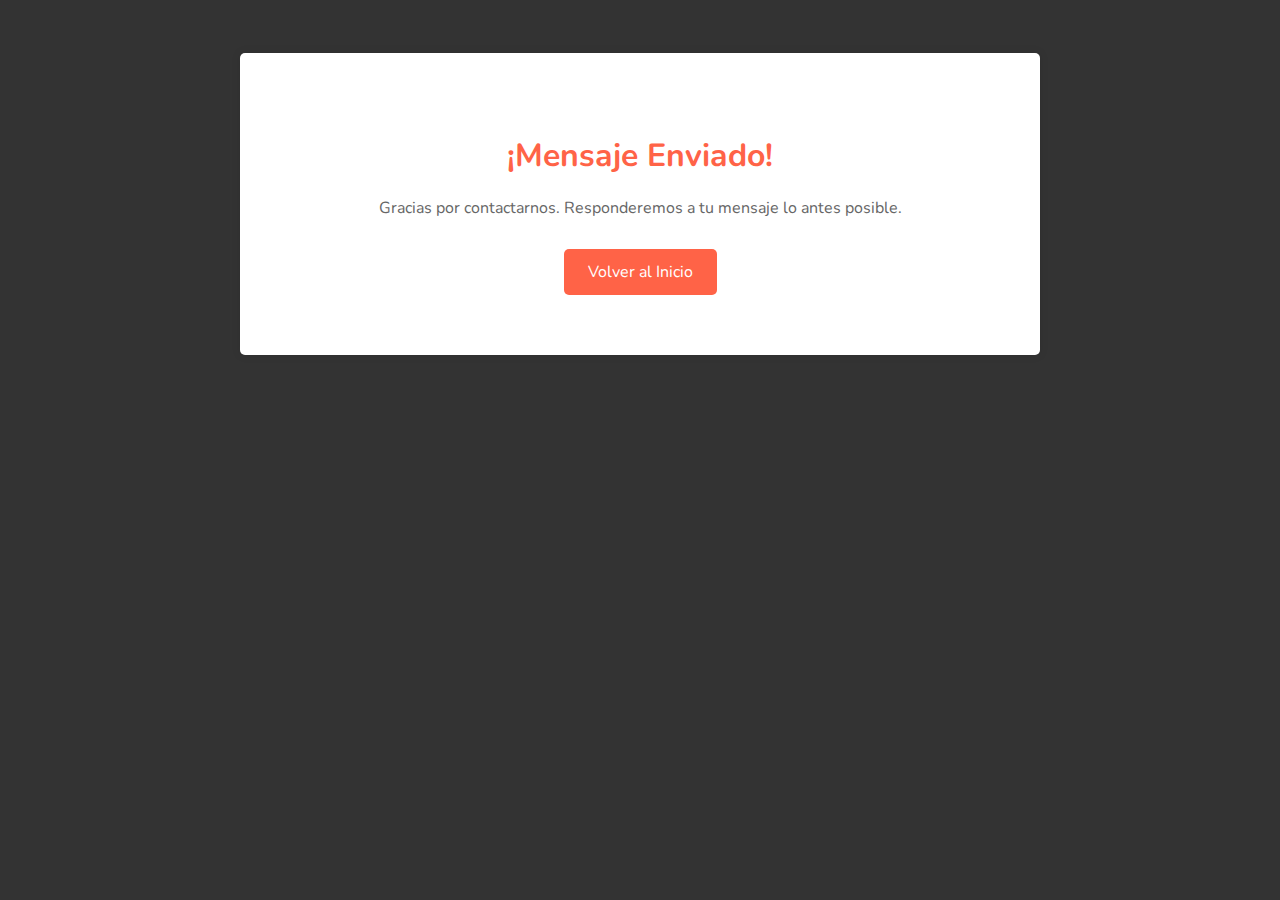
<file: confirmacion.html>
<!DOCTYPE html>
<html lang="es">
<head>
    <meta charset="UTF-8">
    <meta name="viewport" content="width=device-width, initial-scale=1.0">
    <title>Mensaje Enviado - Las Recetas de Ratatouille</title>
    <link rel="stylesheet" href="style.css">
    <style>
        .mensaje-confirmacion {
            text-align: center;
            padding: 40px 20px;
        }

        .mensaje-confirmacion h1 {
            color: #ff6347;
            margin-bottom: 20px;
        }

        .mensaje-confirmacion p {
            color: #666;
            margin-bottom: 30px;
        }

        .boton-volver {
            display: inline-block;
            background-color: #ff6347;
            color: white;
            padding: 12px 24px;
            text-decoration: none;
            border-radius: 5px;
            transition: background-color 0.3s;
        }

        .boton-volver:hover {
            background-color: #ff4500;
        }
    </style>
</head>
<body>
    <main>
        <div class="mensaje-confirmacion">
            <h1>¡Mensaje Enviado!</h1>
            <p>Gracias por contactarnos. Responderemos a tu mensaje lo antes posible.</p>
            <a href="index.html" class="boton-volver">Volver al Inicio</a>
        </div>
    </main>
</body>
</html>
</file>
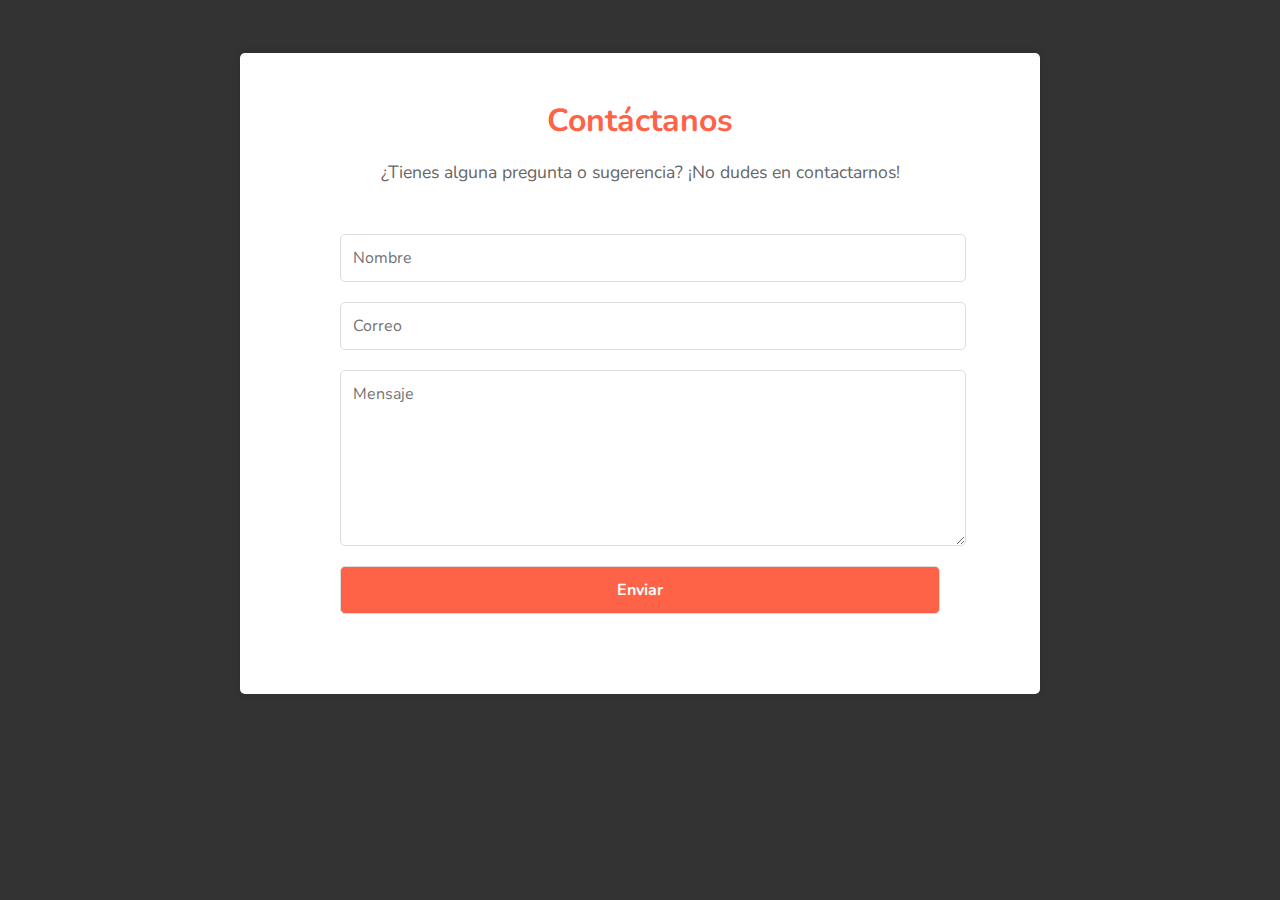
<file: contacto.html>
<!DOCTYPE html>
<html lang="es">
<head>
    <meta charset="UTF-8">
    <meta name="viewport" content="width=device-width, initial-scale=1.0">
    <title>Contáctanos - Las Recetas de Ratatouille</title>
    <link rel="stylesheet" href="style.css">
</head>
<body>
    <main>
        <section class="contacto">
            <div class="container">
                <div class="footer-textos">
                    <h2>Contáctanos</h2>
                    <p>¿Tienes alguna pregunta o sugerencia? ¡No dudes en contactarnos!</p>
                </div>
                <form action="confirmacion.html" class="formulario" onsubmit="return validarFormulario()">
                    <input type="text" placeholder="Nombre" id="nombre" name="nombre" required>
                    <input type="email" placeholder="Correo" id="correo" name="correo" required class="email">
                    <textarea name="mensaje" id="mensaje" placeholder="Mensaje" required></textarea>
                    <div class="derecha">
                        <input class="boton derecho" type="submit" value="Enviar" name="submit">
                    </div>
                </form>
            </div>
        </section>
    </main>

    <script>
        function validarFormulario() {
            const email = document.getElementById('correo').value;
            const nombre = document.getElementById('nombre').value;
            const mensaje = document.getElementById('mensaje').value;

            if (!email || !nombre || !mensaje) {
                alert('Por favor, complete todos los campos');
                return false;
            }

            const emailRegex = /^[^\s@]+@[^\s@]+\.[^\s@]+$/;
            if (!emailRegex.test(email)) {
                alert('Por favor, ingrese un correo electrónico válido');
                return false;
            }

            return true;
        }
    </script>
</body>
</html>
</file>
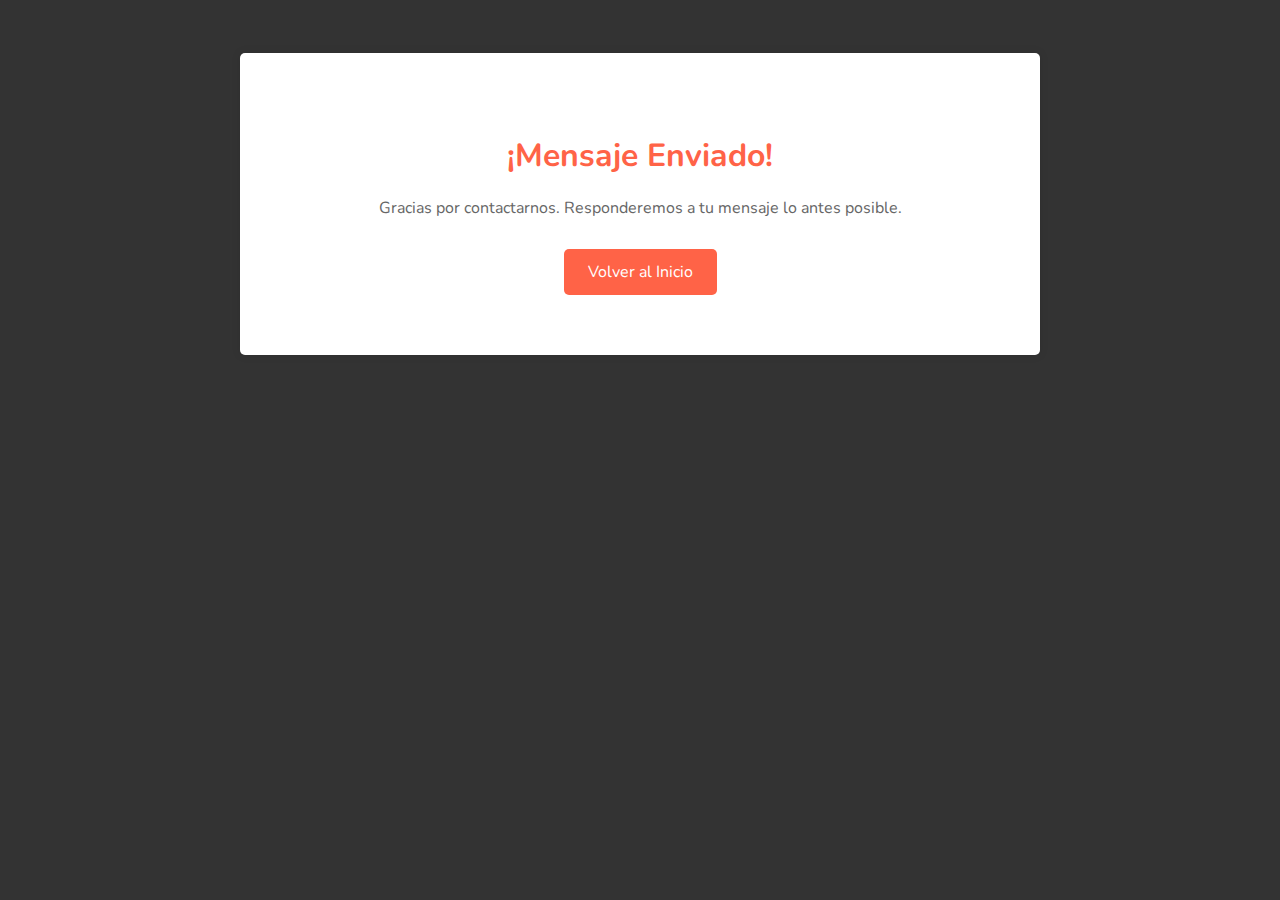
<file: vista/confirmacion.html>
<!DOCTYPE html>
<html lang="es">
<head>
    <meta charset="UTF-8">
    <meta name="viewport" content="width=device-width, initial-scale=1.0">
    <title>Mensaje Enviado - Las Recetas de Ratatouille</title>
    <link rel="stylesheet" href="../style.css">
    <style>
        .mensaje-confirmacion {
            text-align: center;
            padding: 40px 20px;
        }

        .mensaje-confirmacion h1 {
            color: #ff6347;
            margin-bottom: 20px;
        }

        .mensaje-confirmacion p {
            color: #666;
            margin-bottom: 30px;
        }

        .boton-volver {
            display: inline-block;
            background-color: #ff6347;
            color: white;
            padding: 12px 24px;
            text-decoration: none;
            border-radius: 5px;
            transition: background-color 0.3s;
        }

        .boton-volver:hover {
            background-color: #ff4500;
        }
    </style>
</head>
<body>
    <main>
        <div class="mensaje-confirmacion">
            <h1>¡Mensaje Enviado!</h1>
            <p>Gracias por contactarnos. Responderemos a tu mensaje lo antes posible.</p>
            <a href="../index.html" class="boton-volver">Volver al Inicio</a>
        </div>
    </main>
</body>
</html>
</file>
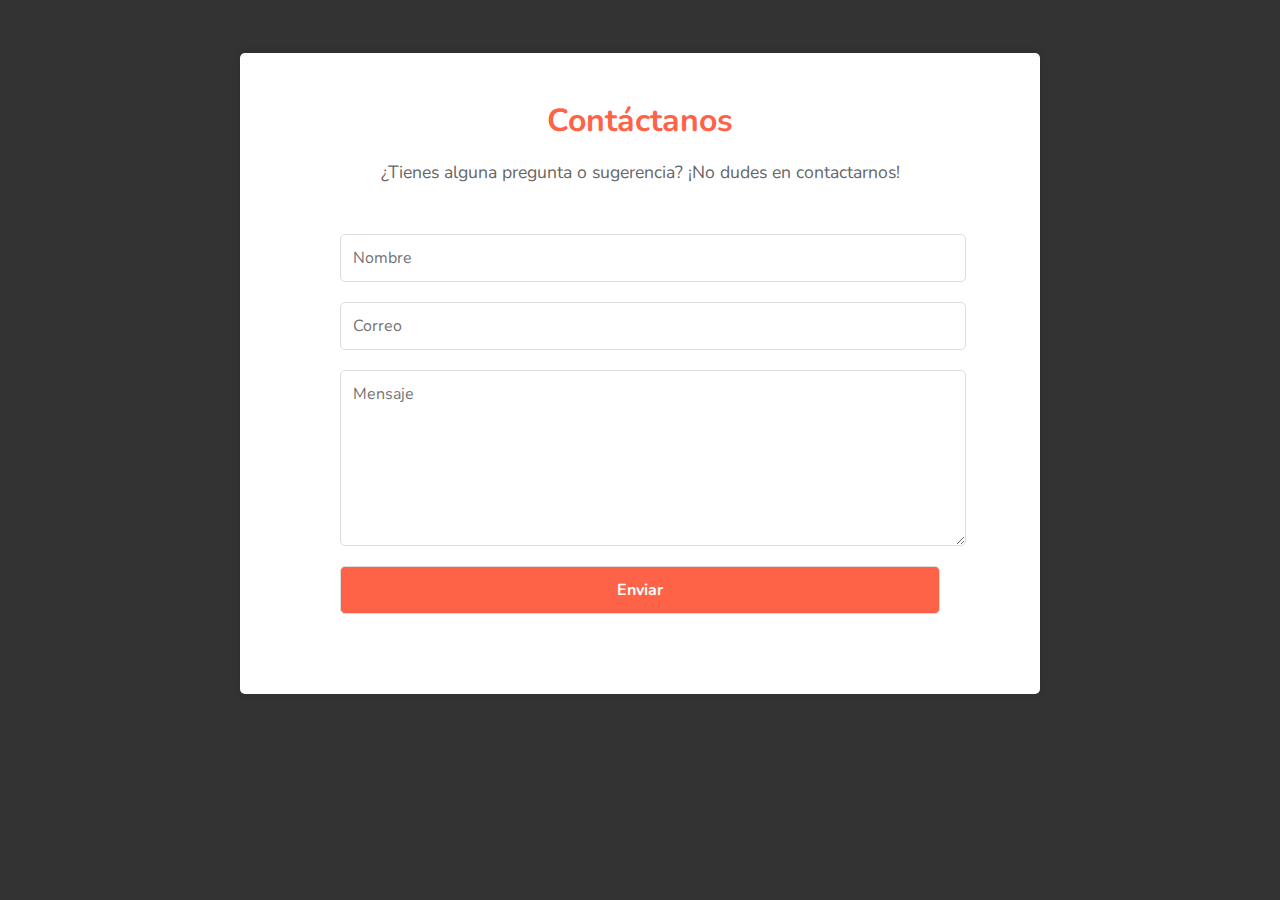
<file: vista/contacto.html>
<!DOCTYPE html>
<html lang="es">
<head>
    <meta charset="UTF-8">
    <meta name="viewport" content="width=device-width, initial-scale=1.0">
    <title>Contáctanos - Las Recetas de Ratatouille</title>
    <link rel="stylesheet" href="../style.css">
</head>
<body>
    <main>
        <section class="contacto">
            <div class="container">
                <div class="footer-textos">
                    <h2>Contáctanos</h2>
                    <p>¿Tienes alguna pregunta o sugerencia? ¡No dudes en contactarnos!</p>
                </div>
                <form action="confirmacion.html" class="formulario" onsubmit="return validarFormulario()">
                    <input type="text" placeholder="Nombre" id="nombre" name="nombre" required>
                    <input type="email" placeholder="Correo" id="correo" name="correo" required class="email">
                    <textarea name="mensaje" id="mensaje" placeholder="Mensaje" required></textarea>
                    <div class="derecha">
                        <input class="boton derecho" type="submit" value="Enviar" name="submit">
                    </div>
                </form>
            </div>
        </section>
    </main>

    <script>
        function validarFormulario() {
            const email = document.getElementById('correo').value;
            const nombre = document.getElementById('nombre').value;
            const mensaje = document.getElementById('mensaje').value;

            if (!email || !nombre || !mensaje) {
                alert('Por favor, complete todos los campos');
                return false;
            }

            const emailRegex = /^[^\s@]+@[^\s@]+\.[^\s@]+$/;
            if (!emailRegex.test(email)) {
                alert('Por favor, ingrese un correo electrónico válido');
                return false;
            }

            return true;
        }
    </script>
</body>
</html>
</file>
<file: style.css>
/* Importación de fuentes y estilos básicos */
@import url('https://fonts.googleapis.com/css2?family=Nunito:wght@400;700&display=swap');

/* Estilos generales y de centrado */
body {
    margin: 0 !important;
    padding: 1% !important;
    padding-bottom: 0 !important;
    font-family: 'Nunito', sans-serif !important;
    background-color: #333 !important;
    display: flex !important;
    flex-direction: column !important;
    align-items: center !important;
}

/* Contenedor principal para limitar el ancho máximo del contenido */
.contenedor {
    width: 100% !important;
    max-width: 1000px !important;
    padding: 0 20px !important;
    box-sizing: border-box !important;
}

/* Estilos del encabezado */
header {
    background-image: url('cocineros2.jpg') !important;
    background-size: cover !important;
    background-position: center !important;
    border-radius: 20px !important;
    height: 100% !important;
    width: 90% !important;
    padding: 1% !important;
    padding-top: 35px !important;
    padding-bottom: 35px !important;
    color: #fff !important;
    text-align: center !important;
    display: flex !important;
    flex-direction: column !important;
    justify-content: center !important;
    align-items: center !important;
    align-self: center !important;
}

/* Estilos de navegación */
nav.menu {
    margin: 0 !important;
    background-color: rgba(255, 160, 122, 0.8) !important;
    padding: 10px !important;
    border-radius: 5px !important;
    display: flex !important;
    justify-content: center !important;
    flex-wrap: wrap !important;
    align-content: center !important;
}

nav.menu a {
    color: #fff !important;
    text-decoration: none !important;
    padding: 10px !important;
    margin: 5px !important;
    font-weight: bold !important;
    display: flex !important;
    justify-content: center !important;
    flex-wrap: wrap !important;
    align-content: center !important;
}

nav.menu a:hover {
    color: #ff6347 !important;
    display: flex !important;
    justify-content: center !important;
    align-content: center !important;
    flex-wrap: wrap !important;
}

/* Estilos del contenido del encabezado */
.contenido-header {
    display: flex !important;
    flex-direction: column !important;
    align-items: center !important;
}

.titulo-header {
    font-size: 4rem !important;
    margin-bottom: 20px !important;
    text-align: center !important;
    text-shadow: 2px 2px 1px #333 !important;
}

.linea-header {
    display: flex !important;
    align-items: center !important;
    flex-direction: column !important;
    width: 70% !important;
    height: 3px !important;
    background: #ff6347 !important;
    margin: 20px !important;
}

.texto-header {
    font-size: 1.5rem !important;
    margin-bottom: 30px !important;
    text-align: center !important;
    color: white !important;
    text-shadow: 1.5px 1.5px 1px #333 !important;
}

.action-header {
    color: #fff !important;
    text-shadow: 1.5px 1.5px 1px #333 !important;
    text-decoration: none !important;
    border: 2px solid #ff6347 !important;
    padding: 10px 20px !important;
    border-radius: 5px !important;
}

.action-header:hover {
    background: #ff6347 !important;
}

/* Estilos del contenido principal */
main {
    width: 86% !important;
    max-width: 800px !important;
    margin-top: 40px !important;
    padding: 20px !important;
    background-color: #fff !important;
    box-shadow: 0 0 10px rgba(0, 0, 0, 0.1) !important;
    border-radius: 5px !important;
    box-sizing: border-box !important;
}

/* Estilos de secciones y títulos */
section {
    margin-bottom: 40px !important;
    text-align: center !important;
}

h2, h3 {
    color: #ff6347 !important;
}

/* Estilos de tarjetas */
.contenido-cajas {
    display: flex !important;
    justify-content: center !important;
    flex-wrap: wrap !important;
    gap: 20px !important;
}

.tarjeta {
    width: calc(33.333% - 20px) !important;
    background: #fff !important;
    border-radius: 5px !important;
    box-shadow: 0 2px 5px rgba(0,0,0,0.1) !important;
    margin-bottom: 20px !important;
}

.imagen-tarjeta {
    width: 100% !important;
    height: 200px !important;
    object-fit: cover !important;
    border-top-left-radius: 5px !important;
    border-top-right-radius: 5px !important;
}

.contenido-tarjeta {
    padding: 15px !important;
    text-align: center !important;
}

/* Estilos de la galería */
.galeria {
    display: flex !important;
    flex-wrap: wrap !important;
    justify-content: center !important;
    gap: 20px !important;
}

.fotos {
    width: calc(33.333% - 20px) !important;
    margin-bottom: 20px !important;
}

.fotos img {
    width: 100% !important;
    height: 200px !important;
    object-fit: cover !important;
    border-radius: 5px !important;
}

/* Estilos del acordeón */
.container {
    justify-content: center !important;
    align-content: center !important;
}

.categorias {
    padding-right: 10% !important;
    padding-left: 10% !important;
}

.nosotros {
    padding-top: 5% !important;
    padding-right: 15% !important;
    padding-left: 15% !important;
}

.accordion {
    width: 100% !important;
    background-color: #ff6347 !important;
    padding: 15px 0 !important;
    box-shadow: 0px 2px 5px rgba(0, 0, 0, 0.1) !important;
    color: #fff !important;
    font-size: 1.2rem !important;
    box-sizing: border-box !important;
    border-radius: 5px !important;
    margin-bottom: 10px !important;
}

.enlaces {
    padding-top: 15px;
}

.item {
    background-color: #fff !important;
    width: 100% !important;
    box-sizing: border-box !important;
    font-size: 18px !important;
    margin: 10px 0 !important;
    border-radius: 5px !important;
    box-shadow: 0 2px 5px rgba(0,0,0,0.1) !important;
    transition: 0.7s !important;
}

.carousel{
    max-width: 50%;
    max-height: 50%;
    margin-left: auto;
    margin-right: auto;
}

.carousel-inner{
    border-radius: 5px;
    box-shadow: 0 2px 5px rgba(0, 0, 0, 0.1) !important;
}

.section {
    padding-top: 50px;
    position: relative !important;
    padding: 15px !important;
    color: #ff6347 !important;
    cursor: pointer !important;
    border-radius: 5px !important;
    border-bottom: 1px solid #ff6347 !important;
    font-weight: 700 !important;
}

.info {

    width: 90% !important;
    padding: 0 15px !important;
    margin: 15px !important;
    margin-top: 0 !important;
    margin-bottom: 0 !important;
    max-height: 0 !important;
    overflow: hidden !important;
    transition: max-height 0.5s ease !important;

}

.item.active > .info {
    max-height: 150px !important;
    opacity: 1 !important;
}

.item.active {
    box-shadow: 0px 5px 10px rgba(0, 0, 0, 0.2) !important;
    transform: scale(1.02) !important;
}

.enlaces a {
    text-decoration: none !important;
    color: #333 !important;
}

.enlaces a:hover {
    color: #ff6347 !important;
    display: flex !important;
    justify-content: center !important;
    align-content: center !important;
    flex-wrap: wrap !important;
    text-decoration: none !important;
}

/* Estilos del pie de página */
.footer {
    background: #333 !important;
    padding-top: 16px !important;
    width: 102% !important;
}

.info-footer {
    background: #F2F3F5 !important;
    padding: 24px 0 !important;
}

.info-container {
    max-width: 90rem !important;
    width: 100% !important;
    margin: 0 auto !important;
    height: 100% !important;
}

.info-container-data {
    display: flex !important;
    flex-wrap: wrap !important;
    justify-content: space-between !important;
    align-items: center !important;
    gap: 24px !important;
    margin-bottom: 8px !important;
}

.footer-contactanos {
    flex: 1 0 auto !important;
}

.contactanos-link {
    display: inline-flex !important;
    align-items: center !important;
    text-decoration: none !important;
    color: #3A414A !important;
    font-weight: 400 !important;
    height: 42px !important;
    padding: 0 8px !important;
    border-radius: 4px !important;
    transition: background-color 0.3s !important;
}

.contactanos-link:hover, .contactanos-link:focus {
    background-color: rgba(0, 0, 0, 0.05) !important;
}

.social-icons {
    display: flex !important;
    list-style: none !important;
    gap: 24px !important;
    padding: 0 !important;
    margin: 0 !important;
    height: 42px !important;
    align-items: center !important;
}

.icon-image {
    height: 20px !important;
    width: 20px !important;
    transition: opacity 0.3s !important;
}

.icon-image:hover {
    opacity: 0.7 !important;
}

.app-links {
    display: flex !important;
    gap: 8px !important;
}

.app-image {
    height: 40px !important;
    width: auto !important;
    transition: opacity 0.3s !important;
}

.app-image:hover {
    opacity: 0.8 !important;
}

.copyright {
    font-family: Graphik, sans-serif !important;
    color: #282C33 !important;
    font-size: 12px !important;
    font-weight: 400 !important;
    line-height: 1.1 !important;
    text-align: right !important;
    margin-top: 16px !important;
    margin-bottom: 0 !important;
}

.sr-only {
    position: absolute !important;
    width: 1px !important;
    height: 1px !important;
    padding: 0 !important;
    margin: -1px !important;
    overflow: hidden !important;
    clip: rect(0, 0, 0, 0) !important;
    white-space: nowrap !important;
    border-width: 0 !important;
}

@media (max-width: 768px) {
    .info-container-data {
        flex-direction: column !important;
    }

    .social-icons, .app-links {
        width: 100% !important;
        justify-content: center !important;
    }

    .copyright {
        text-align: center !important;
    }
}

/* Estilos del formulario de contacto */

.formulario {
    display: flex;
    flex-direction: column;
    gap: 20px;
    max-width: 600px;
    margin: 0 auto;
    padding: 20px;
}

.formulario input, .formulario textarea {
    width: 100%;
    padding: 12px;
    border: 1px solid #ddd;
    border-radius: 5px;
    font-family: 'Nunito', sans-serif;
    font-size: 16px;
}

.formulario textarea {
    min-height: 150px;
    resize: vertical;
}

.derecha {
    display: flex;
    justify-content: flex-end;
}

.boton {
    background-color: #ff6347;
    color: white;
    padding: 12px 24px;
    border: none;
    border-radius: 5px;
    cursor: pointer;
    font-weight: bold;
    transition: background-color 0.3s;
}

.boton:hover {
    background-color: #ff4500;
}

.footer-textos {
    text-align: center;
    margin-bottom: 30px;
}

.footer-textos h2 {
    color: #ff6347;
    font-size: 2rem;
    margin-bottom: 10px;
}

.footer-textos p {
    color: #666;
    font-size: 1.1rem;
}

@media screen and (max-width: 768px) {
    .formulario {
        width: 90%;
        padding: 15px;
    }
}


@media screen and (max-width: 768px) {
    .tarjeta, .fotos {
        width: calc(50% - 20px) !important;
    }
    
    .formulario {
        width: 90% !important;
    }
}

@media screen and (max-width: 480px) {
    .tarjeta, .fotos {
        width: 100% !important;
    }
    
    .titulo-header {
        font-size: 3rem !important;
    }
    
    .texto-header {
        font-size: 1.2rem !important;
    }
    
    .desaparecer {
        display: none !important;
    }

    nav.menu {
        flex-direction: column !important;
    }

    nav.menu a {
        margin: 5px 0 !important;
    }
}
</file>
